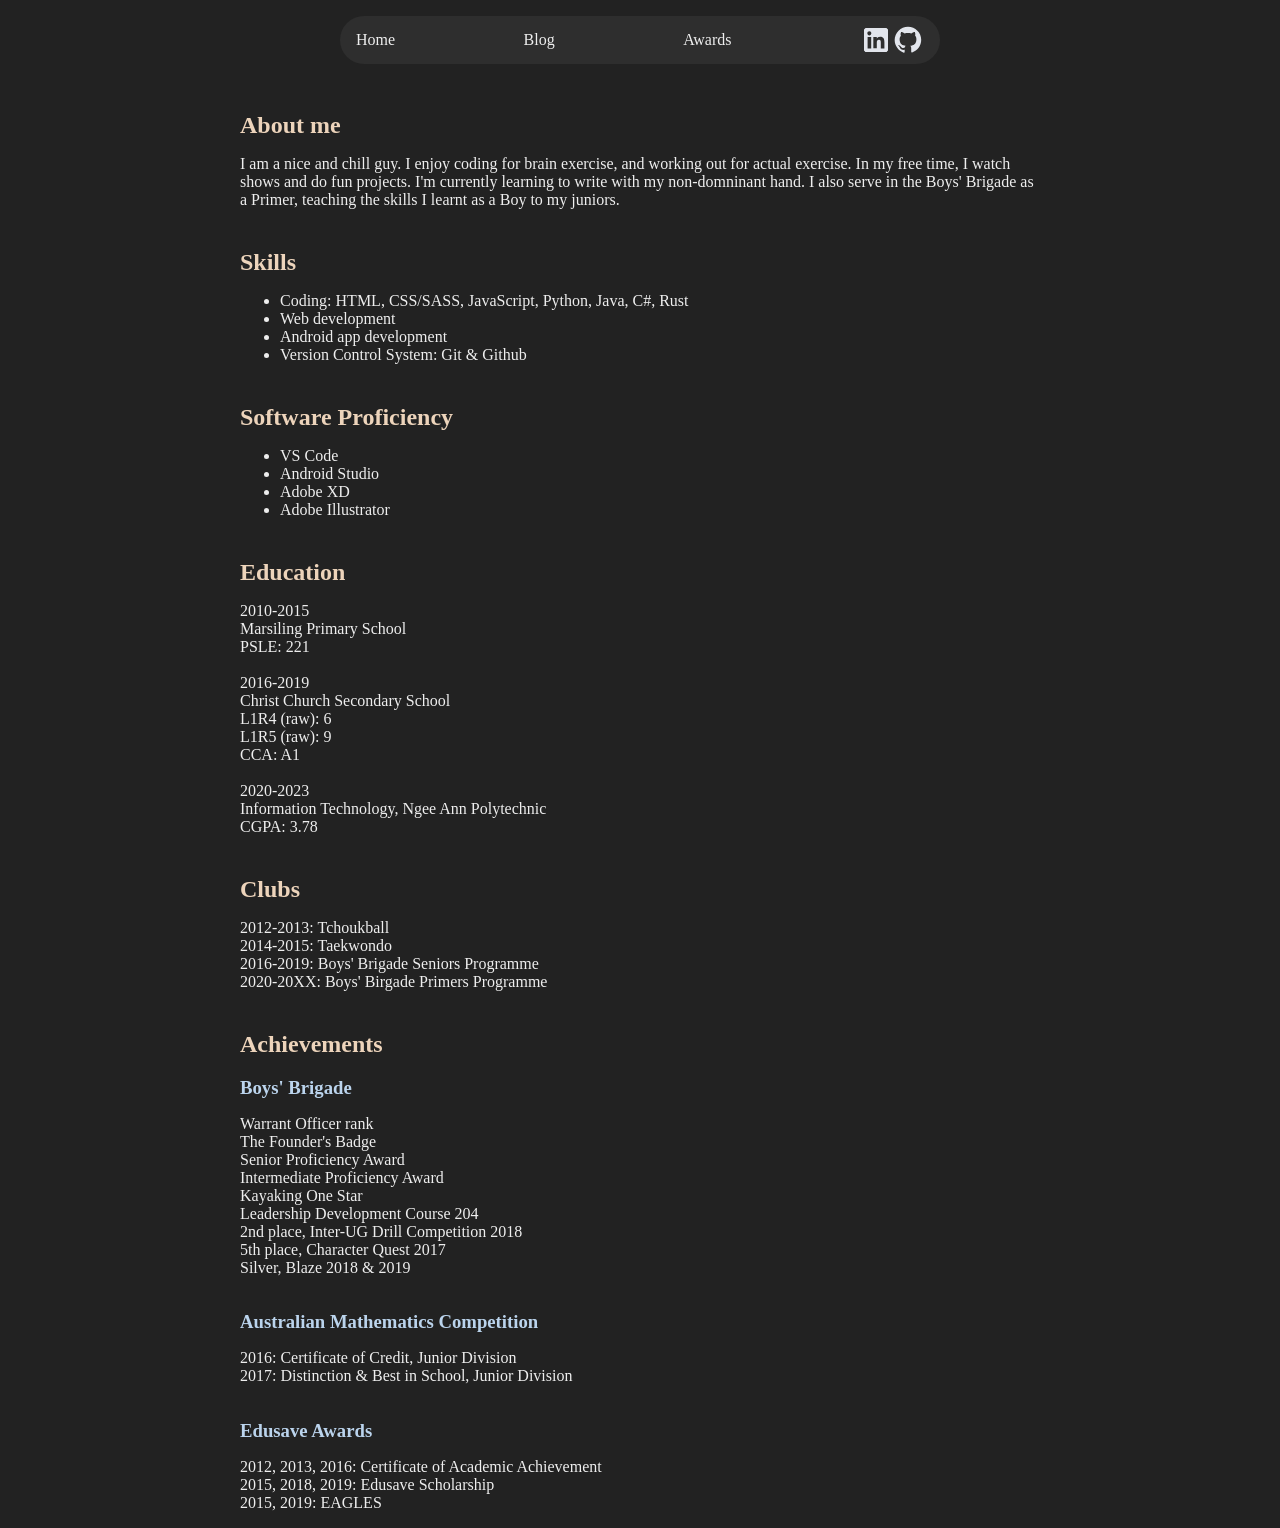
<file: index.html>
<!DOCTYPE html>
<html lang="en">

<head>
  <meta charset="utf-8">
  <meta name="viewport" content="width=device-width, initial-scale=1.0">
  <title>Xa</title>
  <link rel="stylesheet" href="/css/style.css">
</head>

<body class="flex col">
  <header class="flex">
    <a href="/">Home</a>
    <a href="/blog/">Blog</a>
    <a href="/awards/">Awards</a>
    <div id="icons-wrapper" class="flex">
      <a href="https://www.linkedin.com/in/xave" target="_blank"><img src="/icons/linkedin.svg" alt="linkedin"></a>
      <a href="https://github.com/grilledwindow?tab=repositories" target="_blank"><img src="/icons/github.svg" alt="github"></a>
    </div>
  </header>
  <main class="flex col">
    
<h2 id="about-me">About me</h2>
<p>I am a nice and chill guy. I enjoy coding for brain exercise, and working out for actual exercise.
In my free time, I watch shows and do fun projects. I'm currently learning to write with my non-domninant hand.
I also serve in the Boys' Brigade as a Primer, teaching the skills I learnt as a Boy to my juniors.</p>
<h2 id="skills">Skills</h2>
<ul>
<li>Coding: HTML, CSS/SASS, JavaScript, Python, Java, C#, Rust</li>
<li>Web development</li>
<li>Android app development</li>
<li>Version Control System: Git &amp; Github</li>
</ul>
<h2 id="software-proficiency">Software Proficiency</h2>
<ul>
<li>VS Code</li>
<li>Android Studio</li>
<li>Adobe XD</li>
<li>Adobe Illustrator</li>
</ul>
<h2 id="education">Education</h2>
<p>2010-2015 <br />
Marsiling Primary School <br />
PSLE: 221 <br />
<br />
2016-2019 <br />
Christ Church Secondary School <br />
L1R4 (raw): 6 <br />
L1R5 (raw): 9 <br />
CCA: A1 <br />
<br />
2020-2023 <br />
Information Technology, Ngee Ann Polytechnic <br />
CGPA: 3.78</p>
<h2 id="clubs">Clubs</h2>
<p>2012-2013: Tchoukball <br />
2014-2015: Taekwondo <br />
2016-2019: Boys' Brigade Seniors Programme <br />
2020-20XX: Boys' Birgade Primers Programme</p>
<h2 id="achievements">Achievements</h2>
<h3 id="boys-brigade">Boys' Brigade</h3>
<p>Warrant Officer rank <br />
The Founder's Badge <br />
Senior Proficiency Award <br />
Intermediate Proficiency Award <br />
Kayaking One Star <br />
Leadership Development Course 204 <br />
2nd place, Inter-UG Drill Competition 2018 <br />
5th place, Character Quest 2017 <br />
Silver, Blaze 2018 &amp; 2019</p>
<h3 id="australian-mathematics-competition">Australian Mathematics Competition</h3>
<p>2016: Certificate of Credit, Junior Division <br />
2017: Distinction &amp; Best in School, Junior Division</p>
<h3 id="edusave-awards">Edusave Awards</h3>
<p>2012, 2013, 2016: Certificate of Academic Achievement <br />
2015, 2018, 2019: Edusave Scholarship <br />
2015, 2019: EAGLES</p>


  </main>
</body>

</html>
</file>
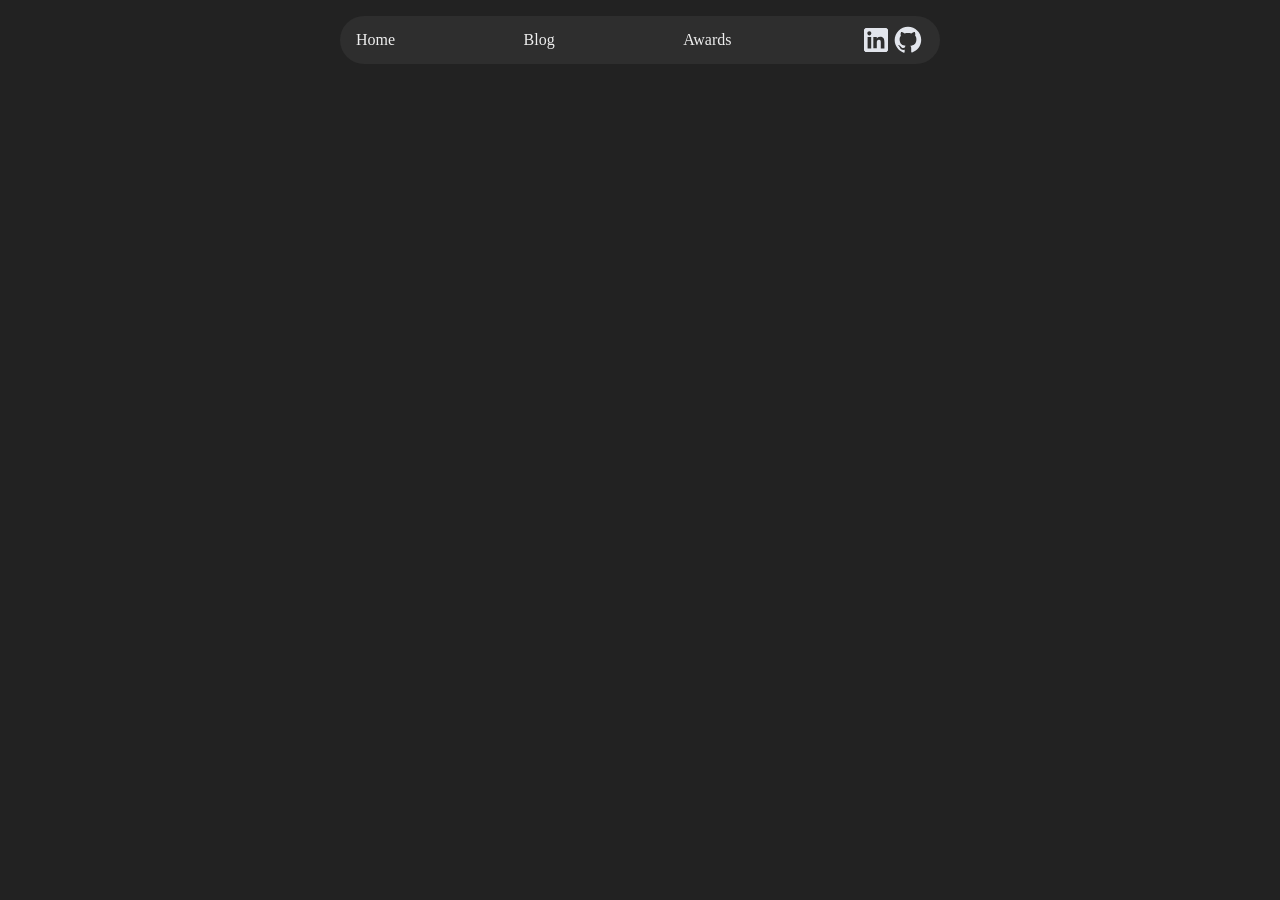
<file: about/index.html>
<!DOCTYPE html>
<html lang="en">

<head>
  <meta charset="utf-8">
  <meta name="viewport" content="width=device-width, initial-scale=1.0">
  <title>Xa</title>
  <link rel="stylesheet" href="/css/style.css">
</head>

<body class="flex col">
  <header class="flex">
    <a href="/">Home</a>
    <a href="/blog/">Blog</a>
    <a href="/awards/">Awards</a>
    <div id="icons-wrapper" class="flex">
      <a href="https://www.linkedin.com/in/xave" target="_blank"><img src="/icons/linkedin.svg" alt="linkedin"></a>
      <a href="https://github.com/grilledwindow?tab=repositories" target="_blank"><img src="/icons/github.svg" alt="github"></a>
    </div>
  </header>
  <main class="flex col">
     
  </main>
</body>

</html>
</file>
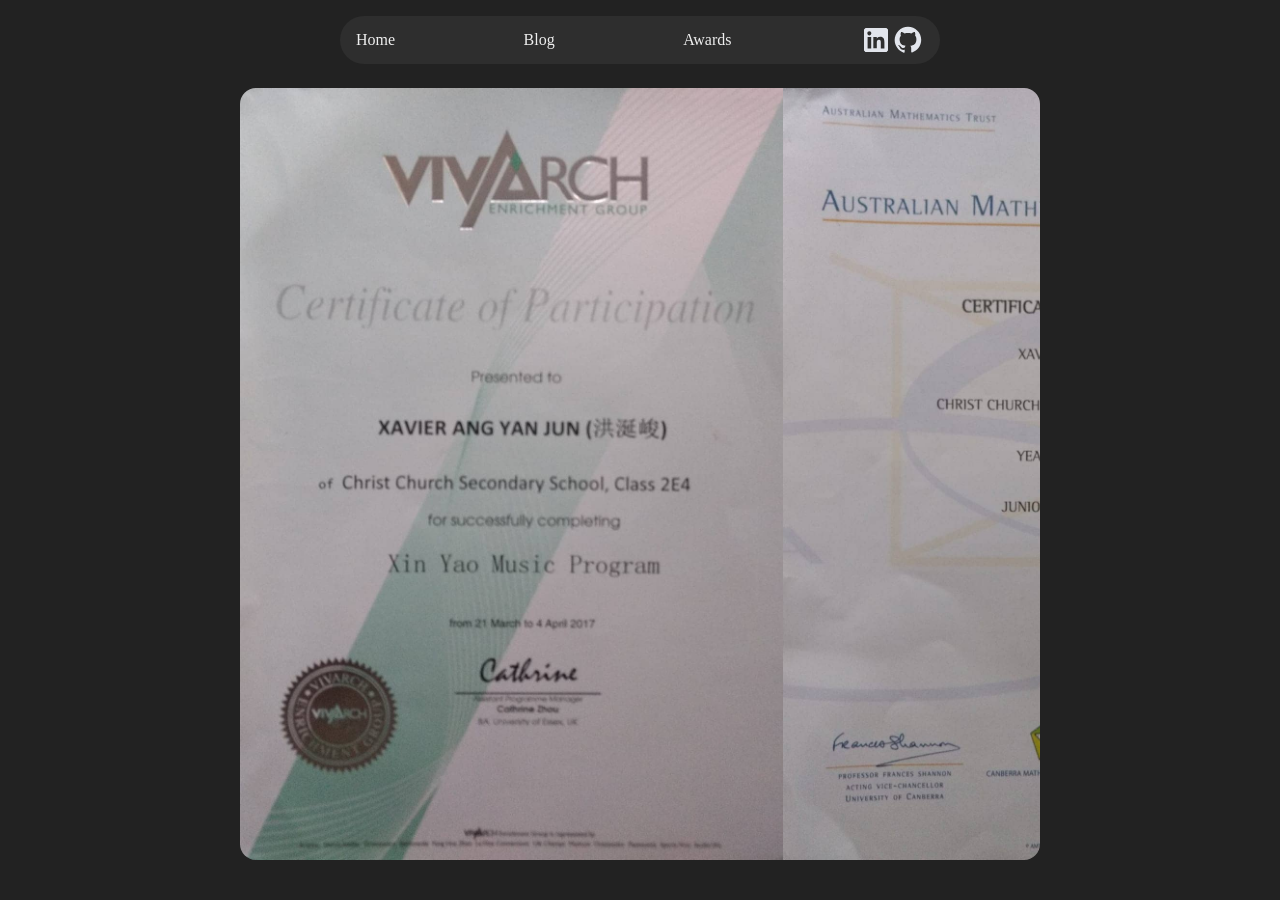
<file: awards/index.html>
<!DOCTYPE html>
<html lang="en">

<head>
  <meta charset="utf-8">
  <meta name="viewport" content="width=device-width, initial-scale=1.0">
  <title>Xa</title>
  <link rel="stylesheet" href="/css/style.css">
</head>

<body class="flex col">
  <header class="flex">
    <a href="/">Home</a>
    <a href="/blog/">Blog</a>
    <a href="/awards/">Awards</a>
    <div id="icons-wrapper" class="flex">
      <a href="https://www.linkedin.com/in/xave" target="_blank"><img src="/icons/linkedin.svg" alt="linkedin"></a>
      <a href="https://github.com/grilledwindow?tab=repositories" target="_blank"><img src="/icons/github.svg" alt="github"></a>
    </div>
  </header>
  <main class="flex col">
    
<div id="awards" class="flex">
  <img src="&#x2F;awards&#x2F;xy.jpg" /><img src="&#x2F;awards&#x2F;amc16.jpg" /><img src="&#x2F;awards&#x2F;ye16.jpg" /><img src="&#x2F;awards&#x2F;sw.jpg" /><img src="&#x2F;awards&#x2F;ye17.jpg" /><img src="&#x2F;awards&#x2F;ed18.jpg" /><img src="&#x2F;awards&#x2F;founders.jpg" /><img src="&#x2F;awards&#x2F;ed13.jpg" /><img src="&#x2F;awards&#x2F;ed12.jpg" /><img src="&#x2F;awards&#x2F;ks1.jpg" /><img src="&#x2F;awards&#x2F;ycep.jpg" /><img src="&#x2F;awards&#x2F;nyp1.jpg" /><img src="&#x2F;awards&#x2F;ed15-1.jpg" /><img src="&#x2F;awards&#x2F;nyp2.jpg" /><img src="&#x2F;awards&#x2F;ed19-2.jpg" /><img src="&#x2F;awards&#x2F;ed15-2.jpg" /><img src="&#x2F;awards&#x2F;fc.jpg" /><img src="&#x2F;awards&#x2F;ed16.jpg" /><img src="&#x2F;awards&#x2F;ldc.jpg" /><img src="&#x2F;awards&#x2F;amc17.jpg" /><img src="&#x2F;awards&#x2F;np_merit_2020.jpg" /><img src="&#x2F;awards&#x2F;se.jpg" /><img src="&#x2F;awards&#x2F;ed19-1.jpg" />
</div>

  </main>
</body>

</html>
</file>
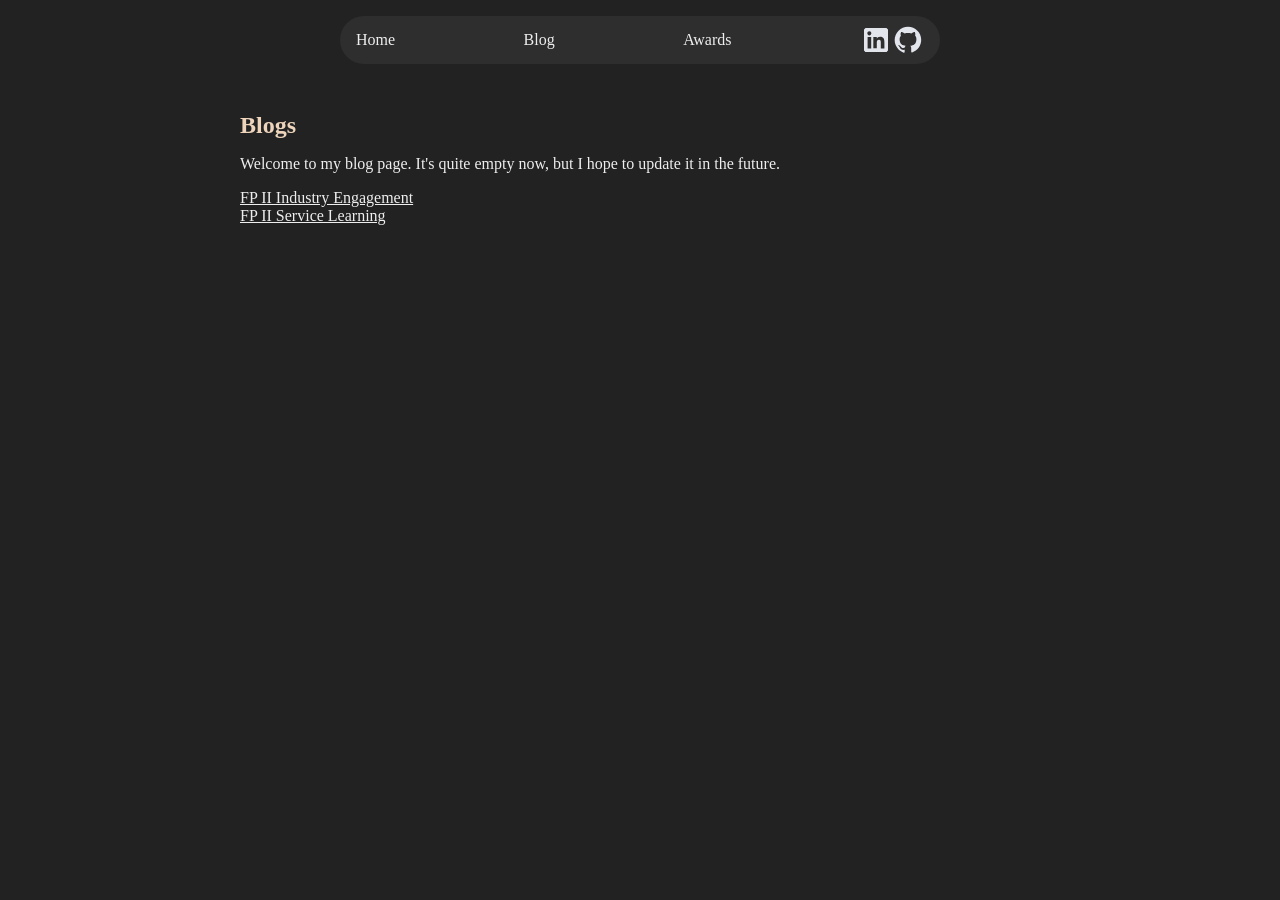
<file: blog/index.html>
<!DOCTYPE html>
<html lang="en">

<head>
  <meta charset="utf-8">
  <meta name="viewport" content="width=device-width, initial-scale=1.0">
  <title>Xa</title>
  <link rel="stylesheet" href="/css/style.css">
</head>

<body class="flex col">
  <header class="flex">
    <a href="/">Home</a>
    <a href="/blog/">Blog</a>
    <a href="/awards/">Awards</a>
    <div id="icons-wrapper" class="flex">
      <a href="https://www.linkedin.com/in/xave" target="_blank"><img src="/icons/linkedin.svg" alt="linkedin"></a>
      <a href="https://github.com/grilledwindow?tab=repositories" target="_blank"><img src="/icons/github.svg" alt="github"></a>
    </div>
  </header>
  <main class="flex col">
    
<h2>
  Blogs
</h2>
<section>
  <p>Welcome to my blog page. It's quite empty now, but I hope to update it in the future.</p>

</section>
<div class="flex col">
  <!-- 
  <li><a href="https:&#x2F;&#x2F;xave.is-a.dev&#x2F;blog&#x2F;2021&#x2F;">2021 blogs</a></li> -->
  
  <a href="https:&#x2F;&#x2F;xave.is-a.dev&#x2F;blog&#x2F;fp-ii-industry-engagement&#x2F;">FP II Industry Engagement</a>
  
  <a href="https:&#x2F;&#x2F;xave.is-a.dev&#x2F;blog&#x2F;fp-ii-service-learning&#x2F;">FP II Service Learning</a>
  
</div>

  </main>
</body>

</html>
</file>
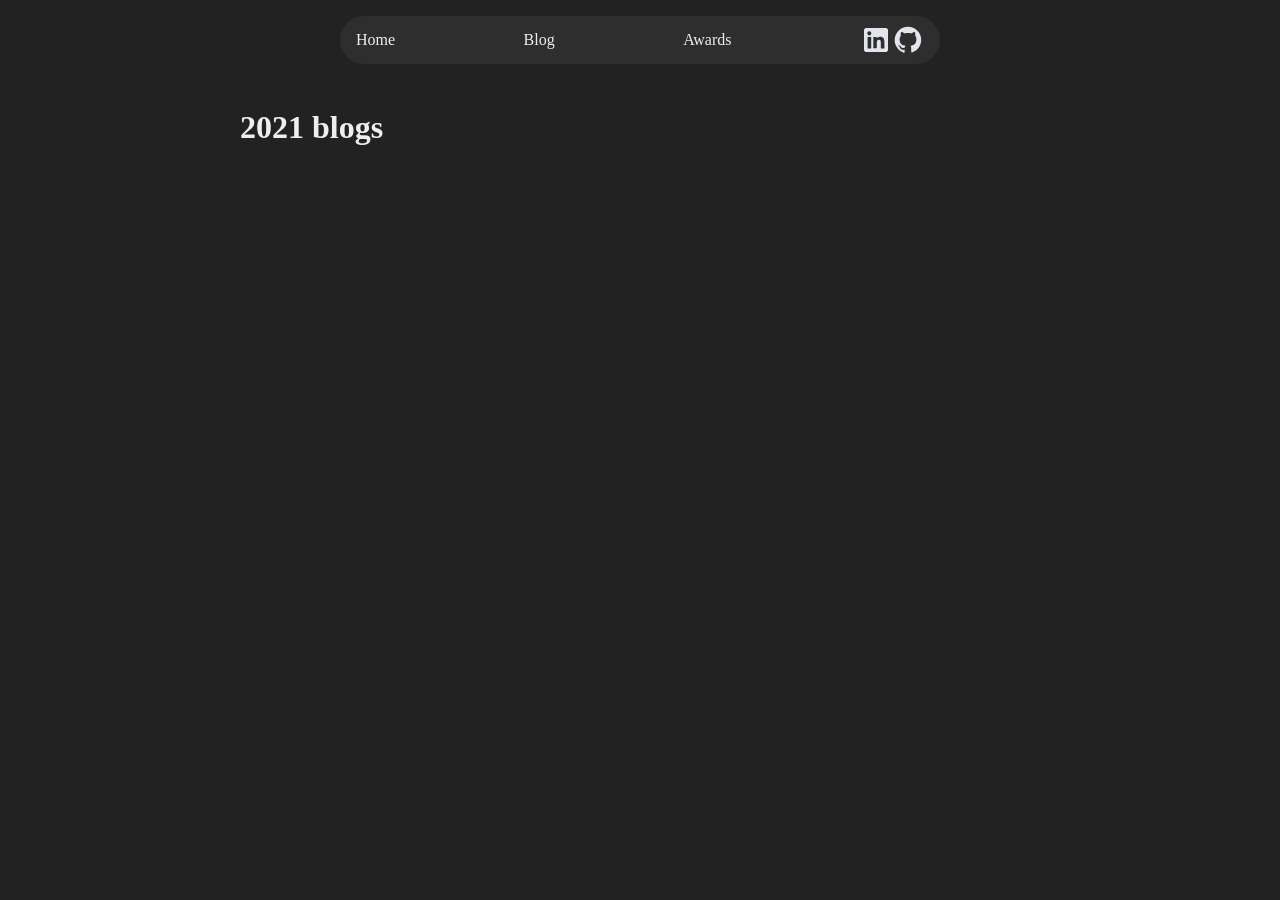
<file: blog/2021/index.html>
<!DOCTYPE html>
<html lang="en">

<head>
  <meta charset="utf-8">
  <meta name="viewport" content="width=device-width, initial-scale=1.0">
  <title>Xa</title>
  <link rel="stylesheet" href="/css/style.css">
</head>

<body class="flex col">
  <header class="flex">
    <a href="/">Home</a>
    <a href="/blog/">Blog</a>
    <a href="/awards/">Awards</a>
    <div id="icons-wrapper" class="flex">
      <a href="https://www.linkedin.com/in/xave" target="_blank"><img src="/icons/linkedin.svg" alt="linkedin"></a>
      <a href="https://github.com/grilledwindow?tab=repositories" target="_blank"><img src="/icons/github.svg" alt="github"></a>
    </div>
  </header>
  <main class="flex col">
    
<h1 class>
  2021 blogs
</h1>
<section>
  
</section>
<ul>
  
</ul>

  </main>
</body>

</html>
</file>
<file: css/style.css>
*::-webkit-scrollbar{width:1em;background-color:#2E2E2E}*::-webkit-scrollbar-thumb{background-color:#EDD4BB}*::-webkit-scrollbar-thumb{border-radius:1em 0 0 1em}#awards::-webkit-scrollbar,#awards::-webkit-scrollbar-thumb{border-radius:0 0 1em 1em}html,body{height:calc(100% - 1em);align-items:center;background-color:#222;color:#eee;font-family:"Consolas"}main,header{width:calc(100% - 2em);max-width:800px}main{margin-top:5em}header{max-width:600px;z-index:20;position:fixed;justify-content:space-between;align-items:center;height:3em;background-color:#2E2E2E;border-radius:1.5em}header a{text-decoration:none}header>*{margin-left:1em;margin-right:1em}#icons-wrapper a{max-height:32px}h2{color:#EDD4BB}h3{color:#BBD4ED}h2,h3{margin:0;margin-top:1em}a{color:#eee}.flex{display:flex;flex-flow:row}.flex.col{flex-flow:column}img{width:100%;border-radius:1em}#awards{overflow-x:auto;height:calc(100vh - 8em);border-radius:1em}#awards img{width:auto;border-radius:0}@media screen and (max-width: 640px){header{bottom:1em}main{margin-top:0;padding-bottom:4em}#awards{margin-top:1em}}@media screen and (min-width: 640px){header{top:1em}}
</file>
